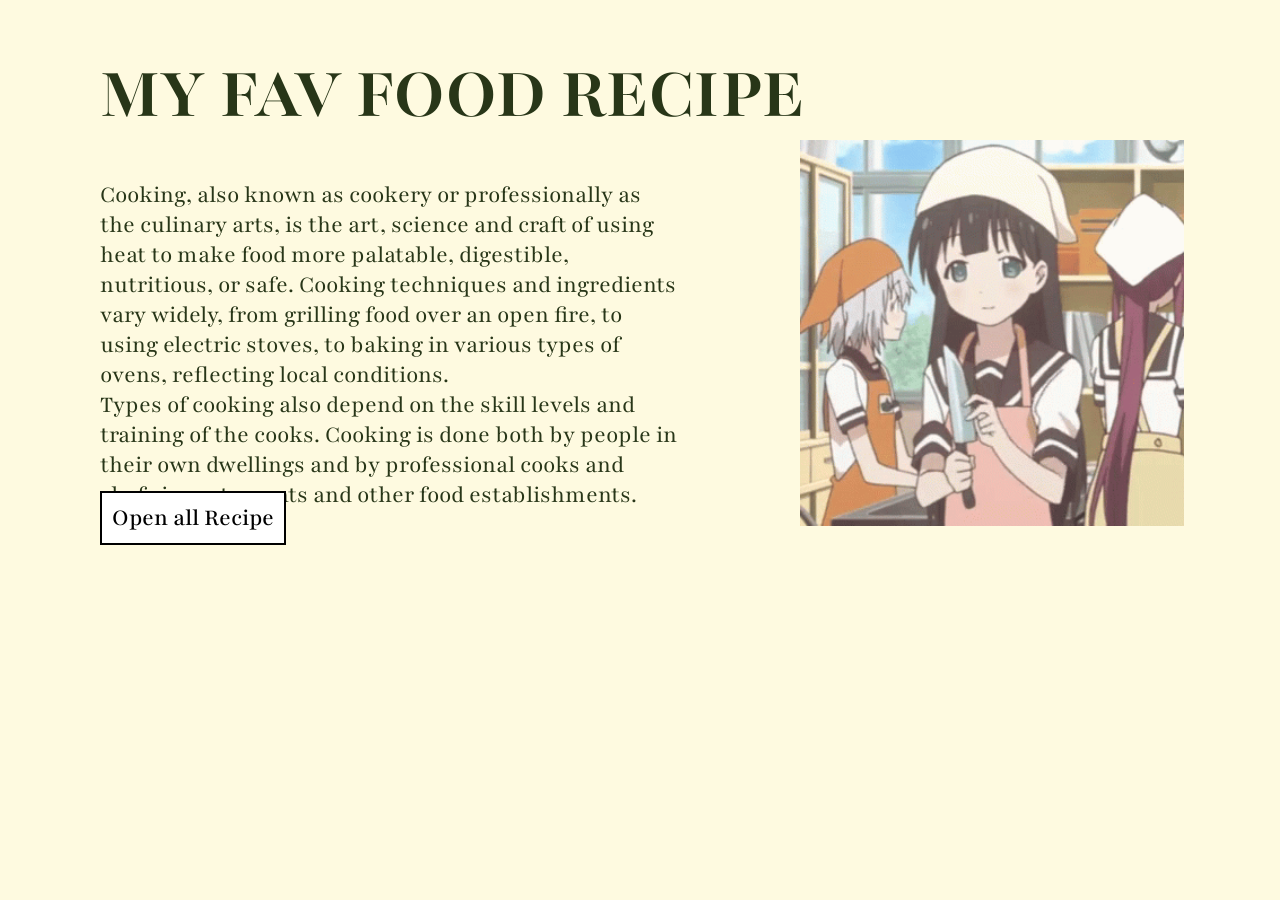
<file: index.html>
<!DOCTYPE html>
<html lang="">
<head>
    <meta charset="utf-8">
    <meta name="viewport" content="width=device-width, initial-scale=1.0">
    <title></title>
    <link rel="stylesheet" href="style.css">
</head>

<body>
    <script src=""></script>
    
    <section>
        <div class="home-title">
            <h1>MY FAV FOOD RECIPE</h1>
        </div>
        
        <div class="home-content">
            <img src="images/anime-cooking.gif" alt="">
            
            <div class="home-content-para">
                <p>Cooking, also known as cookery or professionally as the culinary arts, is the art, science and craft of using heat to make food more palatable, digestible, nutritious, or safe. Cooking techniques and ingredients vary widely, from grilling food over an open fire, to using electric stoves, to baking in various types of ovens, reflecting local conditions.
                <br>
                Types of cooking also depend on the skill levels and training of the cooks. Cooking is done both by people in their own dwellings and by professional cooks and chefs in restaurants and other food establishments.</p>
            </div>
        </div>
        
        <button class="home-btn">
            <a href="dashboard.html">Open all Recipe</a>
        </button>
    </section>
</body>
</html>
</file>
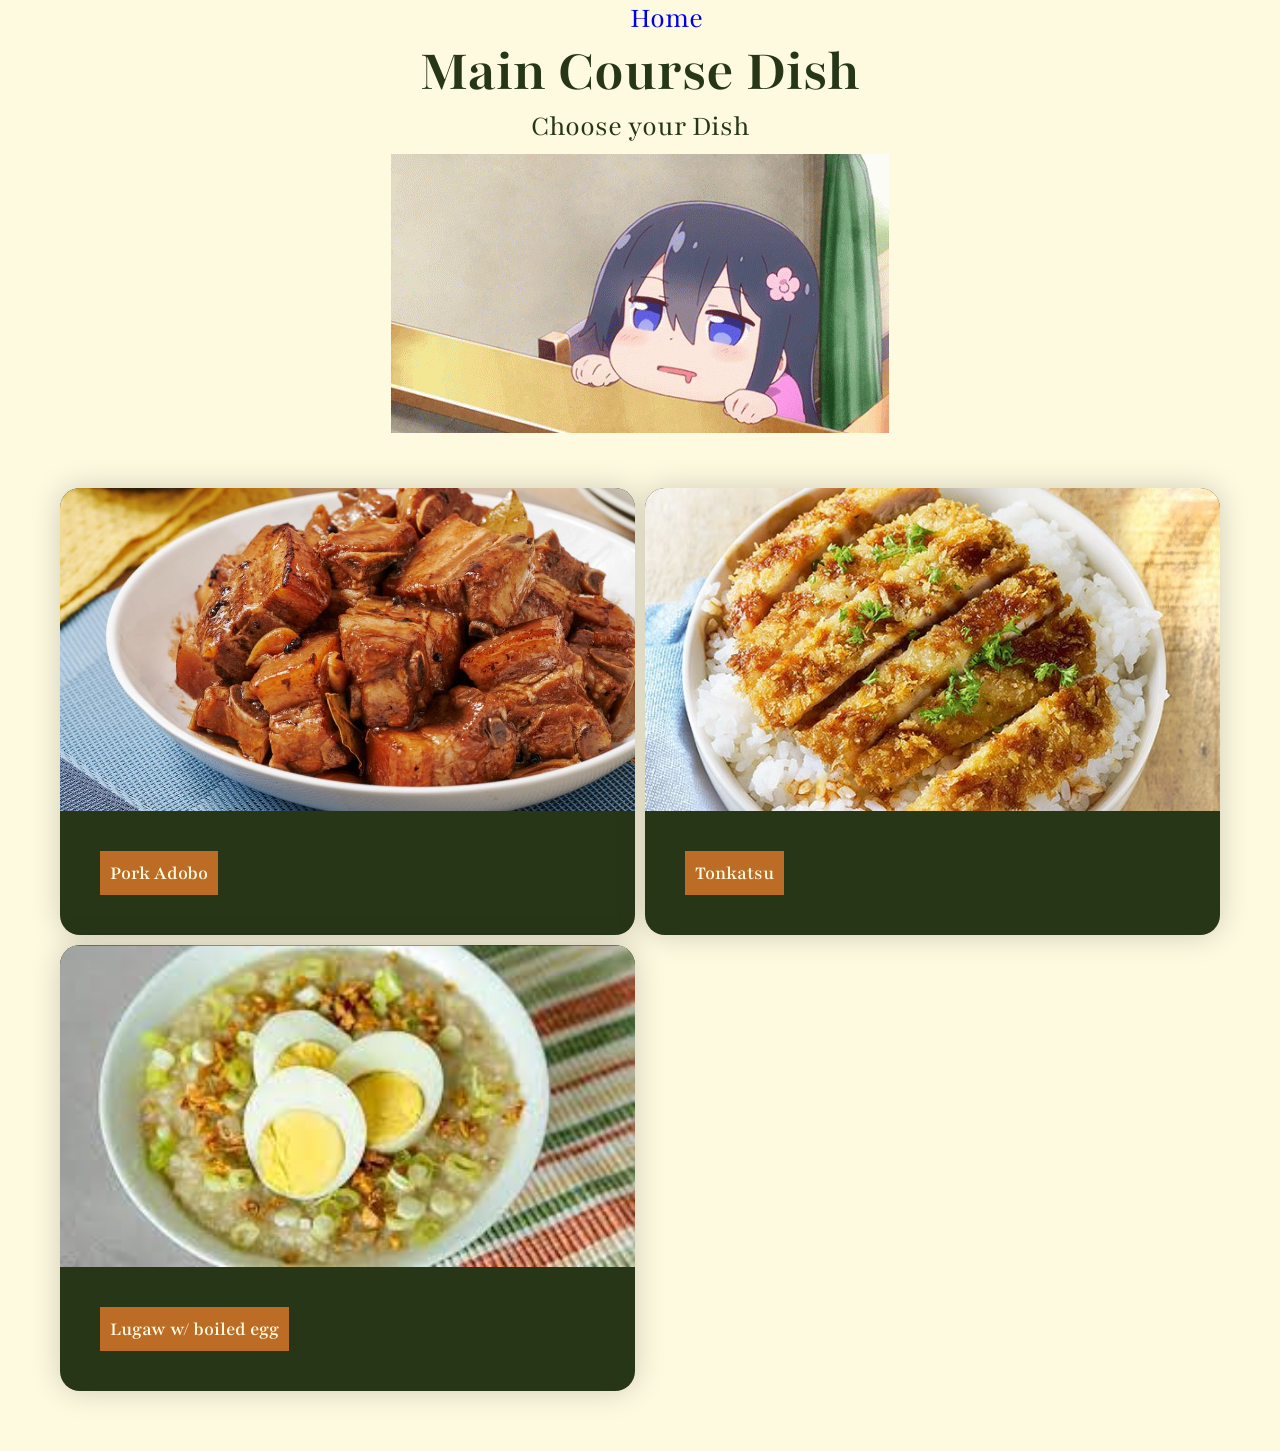
<file: dashboard.html>
<!DOCTYPE html>
<html lang="">
<head>
    <meta charset="utf-8">
    <meta name="viewport" content="width=device-width, initial-scale=1.0">
    <title></title>
    <link rel="stylesheet" href="style.css">
</head>

<body>
    <script src=""></script>
    <nav>
        <ul>
            <li class="nav-h"><a href="index.html">Home</a></li>
        </ul>
    </nav>
    <div class="dash-title">
        <div class="title-s">
            <h1>Main Course Dish</h1>
            <span>Choose your Dish</span>
        </div>
        <img src="images/drool-anime.gif" alt="">
    </div>
    
    <div class="dashboard">
       <div class="card card1">
        <div class="container">
            <img src="images/adobo.jpg" alt="">
            <div class="det">
            <button class="dbtn">
                <a href="adobo.html">Pork Adobo</a>
            </button>
            </div>
        </div>
        </div>
        
        <div class="card card2">
        <div class="container">
            <img src="images/tonkatsu2.jpg" alt="">
            <div class="det">          
            <button class="dbtn">
                <a href="tonkatsu.html">Tonkatsu</a>
            </button>
            </div>  
        </div>
        </div>
        
       <div class="card card2">
        <div class="container">
            <img src="images/lugaw.jpg" alt="">
            <div class="det">
            <button class="dbtn">
                <a href="lugaw.html">Lugaw w/ boiled egg</a>
            </button> 
            </div>
        </div>
        </div>
        
    </div>
</body>
</html>
</file>
<file: style.css>
@import url('https://fonts.googleapis.com/css2?family=Playfair:opsz,wght@5..1200,300&family=Roboto:wght@300&display=swap');

*{
    padding: 0;
    margin: 0;
    box-sizing: border-box;
}

body{
    font-family: Playfair;
    background-color: #FEFAE0;
    color: #283618;
  
}

section{
    align-content: center;
    align-items: center;
}

.home-title{
    margin-left: 50px;
    padding-left: 50px;
    padding-right: 50px;
    padding-top: 50px;
    font-size: 50px;
}

.home-content img{
    position: relative;
    left: 50rem;
    width: 30%;
    height: 100%;
}

.home-content-para{
    position: absolute;
    top:10rem;
    font-size: 25px;
    padding-top: 20px;
    padding-left: 100px;
    padding-right: 600px;
}
.home-btn{
    position: relative;
    top: -40px;
    left: 100px;
    font-family: playfair;
    font-size: 25px;
    border: solid 2px #000;
    padding: 10px;
    font-weight: 500;
    background: #fff;
}

.home-btn a{
    text-decoration: none;
    color: #000;
}

.home-btn:hover{
    background-color: black;
    color: #fff;
}

.home-btn a:hover{
    color: #fff;
}

/*------------------------------------------------------------------------------------------------------------------*/
/*------------------------------------------------------------------------------------------------------------------*/
.nav{    
    padding: 50px;
}

.nav-h a{    
    text-decoration: none;
    font-size: 30px;
    padding-left: 630px;
}

.dashboard{
    display: grid;
    grid-template-columns: repeat(auto-fit, minmax(400px,1fr));
    padding: 60px;
    grid-gap: 10px;  
}

.dash-title{
    text-align: center;
    align-content: center;
    
}

.dash-title h1{
    font-size: 60px;
}

.dash-title span{
    font-size: 30px;
}

.dash-title img{
    position: relative;
    top: 10px;
}

.card{
/*    background-color: #BC6C25;*/
    background-color: #283618;
    border-radius: 20px;
    box-shadow: 0 0 30px rgba(0,0,0,0.18);
}

.container{
    position: relative;
    clip-path: polygon(0 0,100% 0, 100% 85%, 0 100%);
}

.card img{
    width: 100%;
/*    height: 20%;*/
    display: block;
    border-radius: 20px 20px 0 0;
}
.det{
    padding: 20px;
}
.dbtn{
    background-color: #BC6C25;
    padding: 10px;
    margin: 20px;
    border: solid 0px;
    
}

.dbtn a{
    text-decoration: none;
    color: #FEFAE0;
    font-size: 20px;
    font-family: playfair;
    font-weight: 600;
}



.r-title{
    text-align: center;
    align-content: center;
}

.r-title h1{
    padding: 20px;
    font-size: 50px;
}

.r-title img{
    border-radius: 20px;
    width: 40%;
    height: auto;
}

.r-title .desc{
    padding: 30px;
    padding-left: 100px;
    padding-right: 100px;
    font-size: 30px;
    text-align: 
}

.recepe ul{
    text-align: center;
    font-size: 25px;
/*
    display: grid;
     grid-template-columns: auto auto;
*/
}

.recepe1 ul{
    text-align: center;
    font-size: 25px;
/*
    display: grid;
     grid-template-columns: auto auto;
*/
}

.recepe1:after {
    content: "";
    display: table;
    clear: both;
}

.recepe1 h4{
    text-align: center;
    font-size: 40px;
    margin-bottom: 40px; 
}


.recn {
    position: relative;
    float: right; 
    margin-right: 380px;

}

.recn1 {
    position: relative;
    float: right; 
    margin-right: 47rem;

}

.recn li{
    list-style: none;
}

.recn1 li{
    list-style: none;
}


.mes {
    position: relative;
    float: right;
    margin-right: 20px;
}






.recepe:after {
    content: "";
    display: table;
    clear: both;
}

.recepe h4{
    text-align: center;
    font-size: 40px;
    margin-bottom: 40px; 
}
.procedure{
    text-align: center;
}
.procedure ol{
    text-align: justify; 
    padding: 100px;
    font-size: 20px;
    
}
.procedure li{
    list-style-type: decimal;
    padding: 5px;
}

.procedure h1{
    padding-top:20px;
    padding-bottom: 20px;
}
.procedure img{
    width: 40%;
}

.bkbtn button{
    padding: 20px;
 font-size: 15px;
}
.bkbtn{
    position: relative;
    left: 35rem;
    bottom: 4rem;
   
}
.bkbtn button{
     background-color: #BC6C25;
    color: #FEFAE0;
    font-size: 20px;
}

.bkbtn button:hover{
    background-color: #283618;
    color: #BC6C25;
}

.btmpic{
    float: right;
    position: absolute;
    top: 125rem;
    right: 20px;
    padding-bottom: 40px;
}
.btmpic1{
    position: absolute;
    top: 115rem;
left: 80px;
    padding-bottom: 40px;
}

.btmpic1{
    width: 30%;
}
</file>
